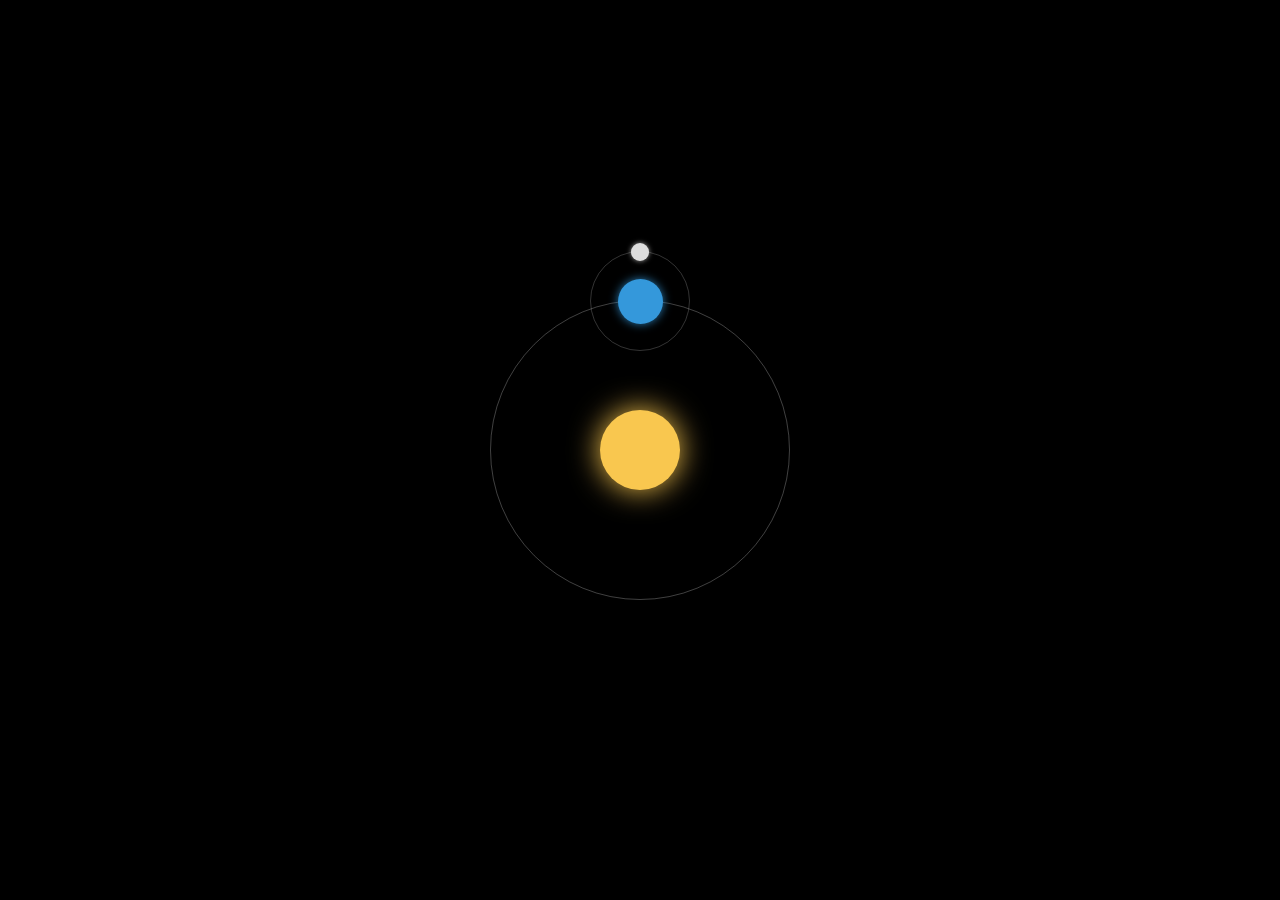
<file: A3/index.html>
<!DOCTYPE html>
<html lang="en">
<head>
    <meta charset="UTF-8">
    <meta name="viewport" content="width=device-width, initial-scale=1.0">
    <title>A3 - Moon Orbit</title>
    <link rel="stylesheet" href="style.css">
</head>
<body>

    <div class="solar-system">

        <!-- Sun -->
        <div class="sun"></div>

        <!-- Earth orbit around Sun -->
        <div class="earth-orbit">

            <!-- Earth -->
            <div class="earth">

                <!-- Moon orbit around Earth -->
                <div class="moon-orbit">

                    <!-- Moon -->
                    <div class="moon"></div>

                </div>

            </div>

        </div>

    </div>

</body>
</html>
</file>
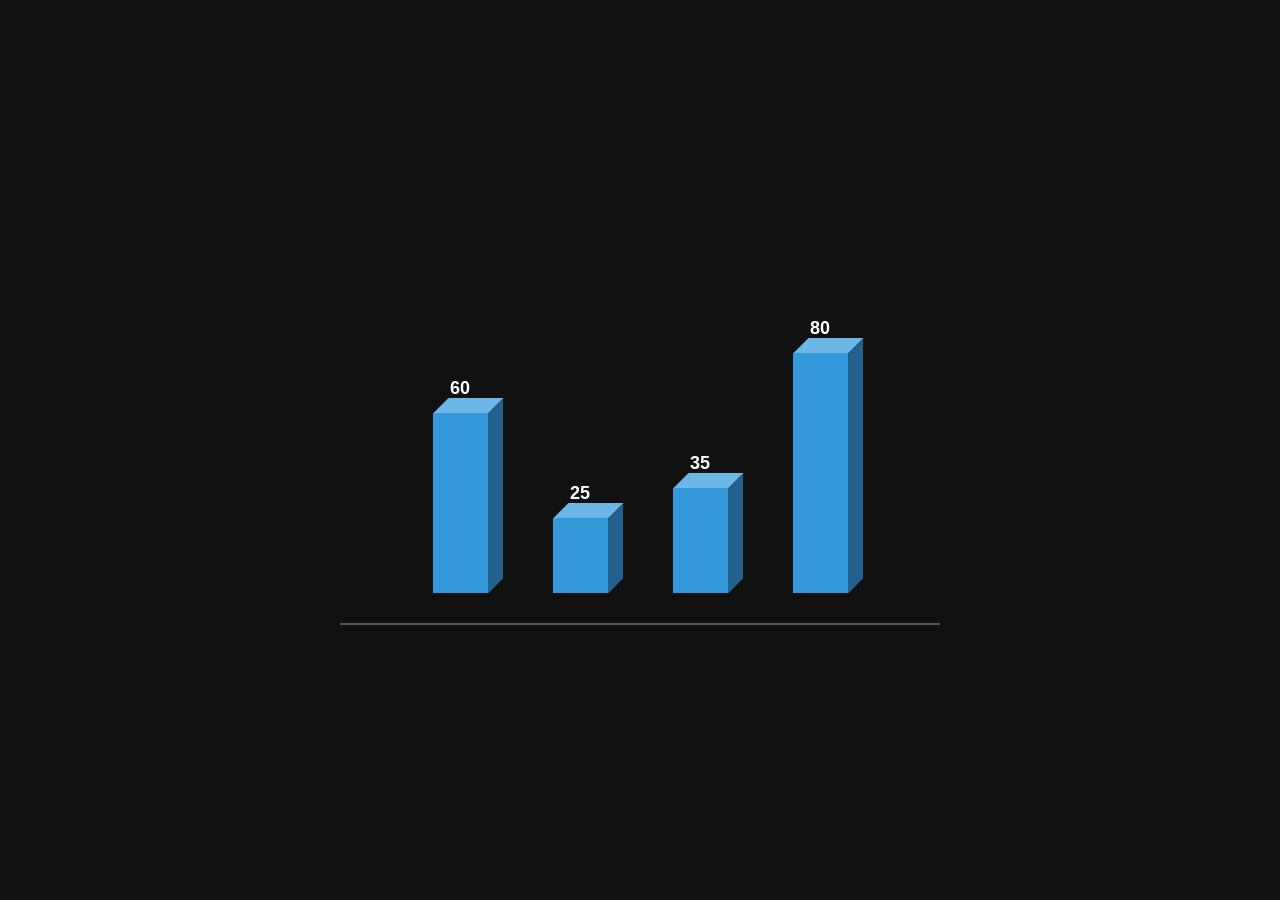
<file: A5/index.html>
<!DOCTYPE html>
<html lang="en">
<head>
    <meta charset="UTF-8">
    <meta name="viewport" content="width=device-width, initial-scale=1.0">
    <title>A5 - 3D Chart</title>
    <link rel="stylesheet" href="style.css">
</head>
<body>

    <div class="chart">

        <div class="bar" data-value="60">
            <span>60</span>
        </div>

        <div class="bar" data-value="25">
            <span>25</span>
        </div>

        <div class="bar" data-value="35">
            <span>35</span>
        </div>

        <div class="bar" data-value="80">
            <span>80</span>
        </div>

    </div>

</body>
</html>
</file>
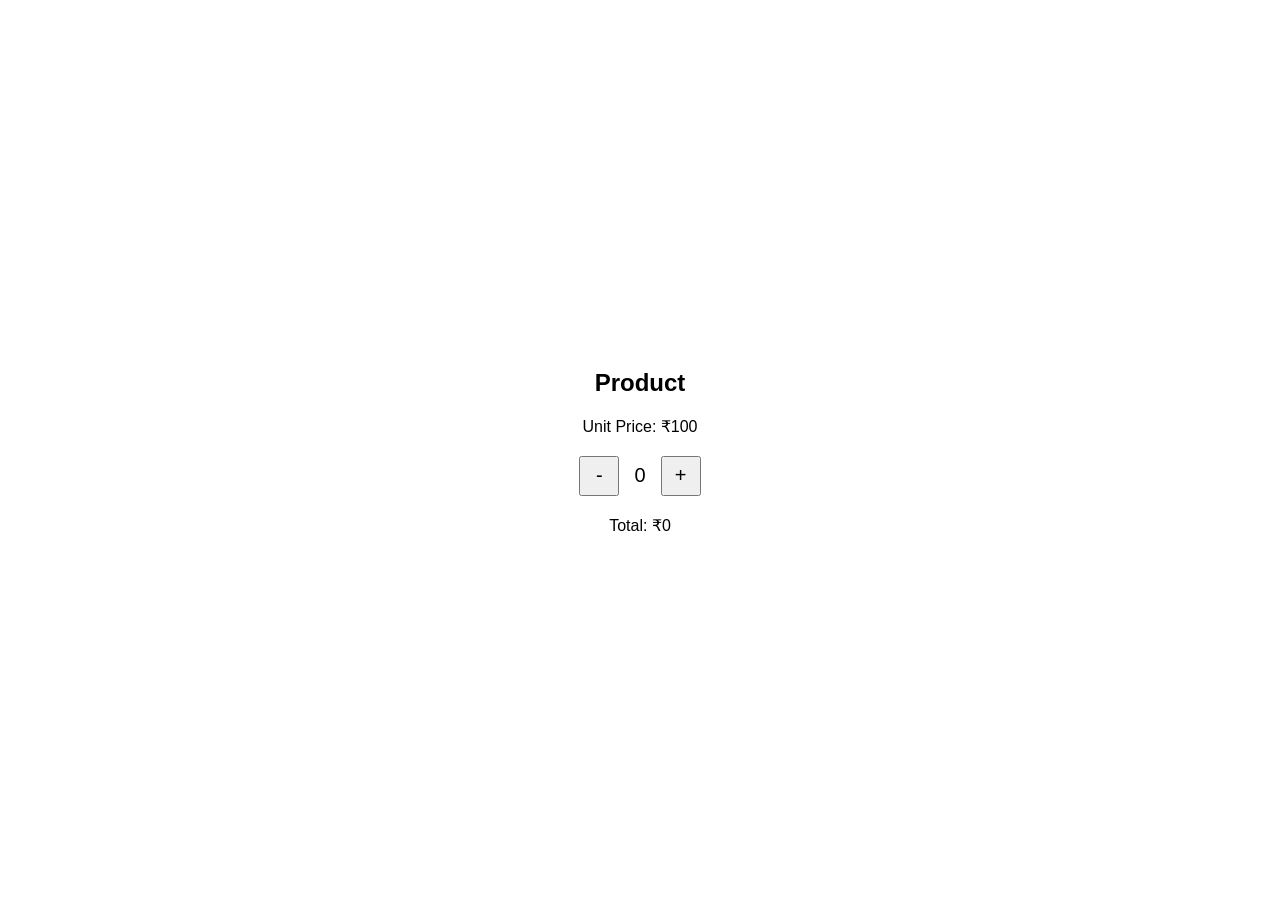
<file: B1/index.html>
<!DOCTYPE html>
<html lang="en">
<head>
    <meta charset="UTF-8">
    <meta name="viewport" content="width=device-width, initial-scale=1.0">
    <title>B1 - POS Quantity Calculator</title>
    <link rel="stylesheet" href="style.css">
</head>
<body>

    <div class="product">

        <h2>Product</h2>

        <p>Unit Price: ₹100</p>

        <div class="quantity">
            <button id="minus">-</button>

            <span id="quantity">0</span>

            <button id="plus">+</button>
        </div>

        <p>Total: ₹<span id="total">0</span></p>

    </div>

    <script src="script.js"></script>

</body>
</html>
</file>
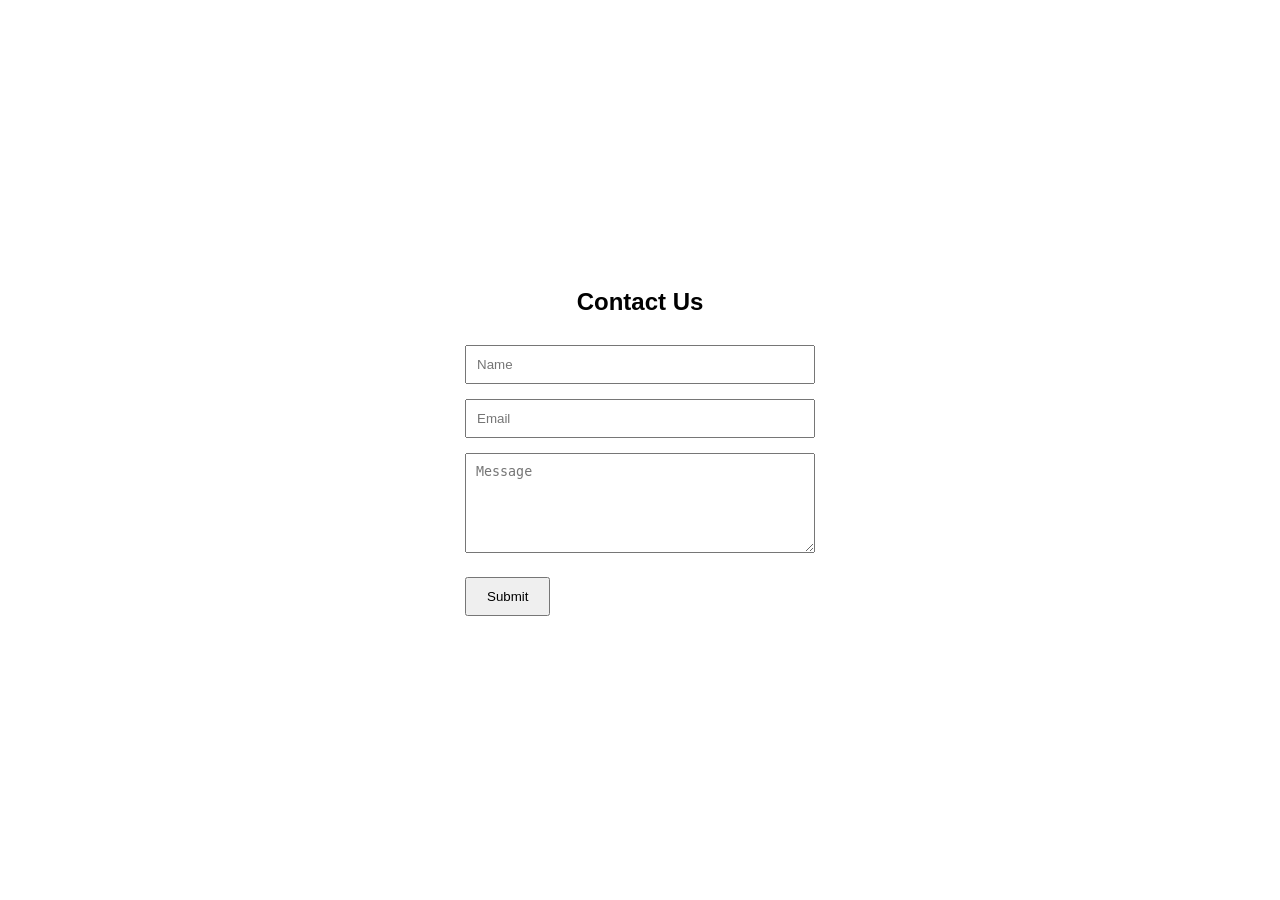
<file: B2/index.html>
<!DOCTYPE html>
<html lang="en">
<head>
    <meta charset="UTF-8">
    <meta name="viewport" content="width=device-width, initial-scale=1.0">
    <title>B2 - Contact Form Validation</title>
    <link rel="stylesheet" href="style.css">
</head>
<body>

    <form id="contactForm">

        <h2>Contact Us</h2>

        <input
            type="text"
            id="name"
            placeholder="Name"
        >
        <small id="nameError"></small>

        <input
            type="email"
            id="email"
            placeholder="Email"
        >
        <small id="emailError"></small>

        <textarea
            id="message"
            placeholder="Message"
        ></textarea>
        <small id="messageError"></small>

        <button type="submit">Submit</button>

        <p id="success"></p>

    </form>

    <script src="script.js"></script>

</body>
</html>
</file>
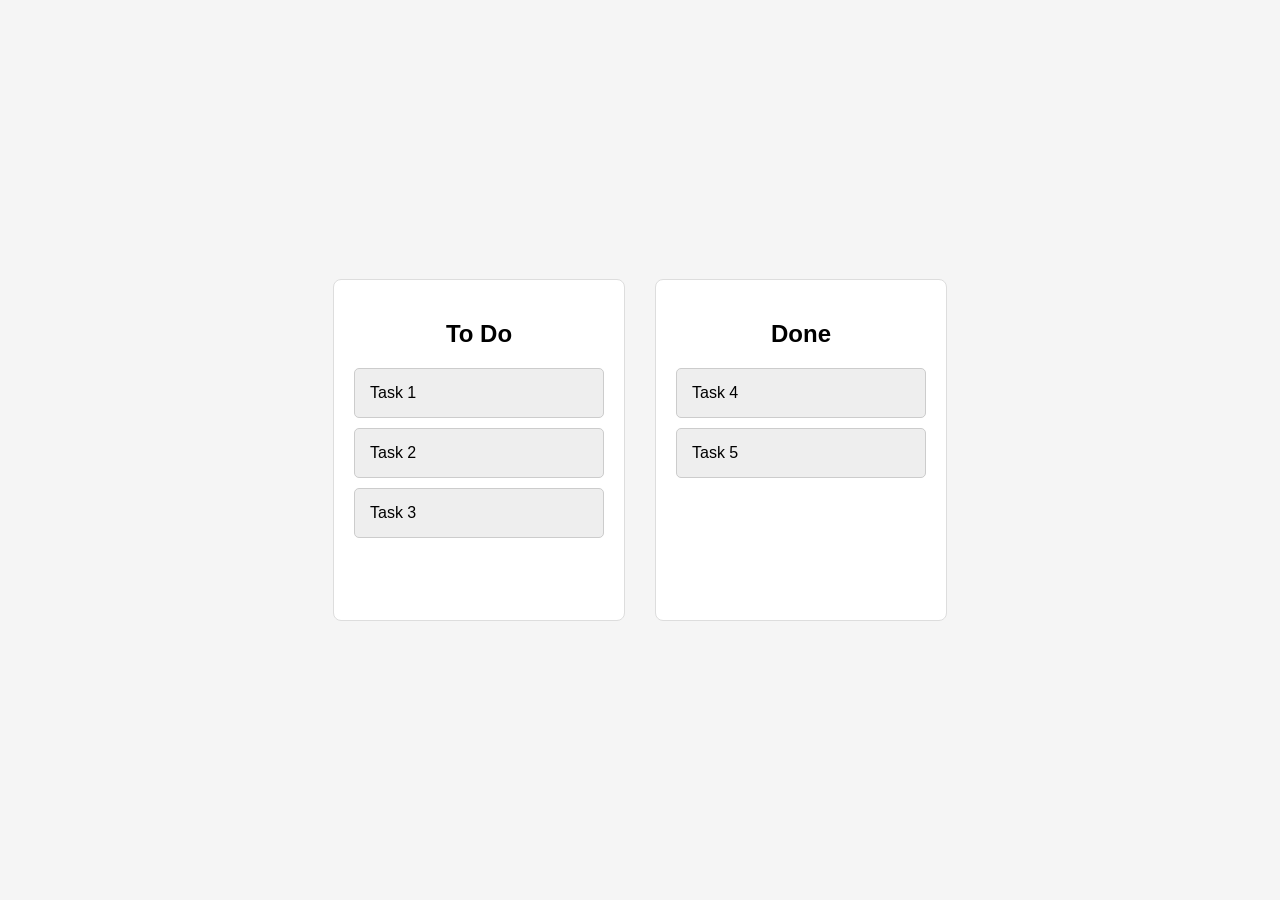
<file: B3/index.html>
<!DOCTYPE html>
<html lang="en">
<head>
    <meta charset="UTF-8">
    <meta name="viewport" content="width=device-width, initial-scale=1.0">
    <title>B3 - Sortable To Do / Done</title>
    <link rel="stylesheet" href="style.css">
</head>
<body>

    <div class="lists">

        <div class="list">
            <h2>To Do</h2>

            <div class="items" id="todo">
                <div class="item" draggable="true">Task 1</div>
                <div class="item" draggable="true">Task 2</div>
                <div class="item" draggable="true">Task 3</div>
            </div>
        </div>


        <div class="list">
            <h2>Done</h2>

            <div class="items" id="done">
                <div class="item" draggable="true">Task 4</div>
                <div class="item" draggable="true">Task 5</div>
            </div>
        </div>

    </div>

    <script src="script.js"></script>

</body>
</html>
</file>
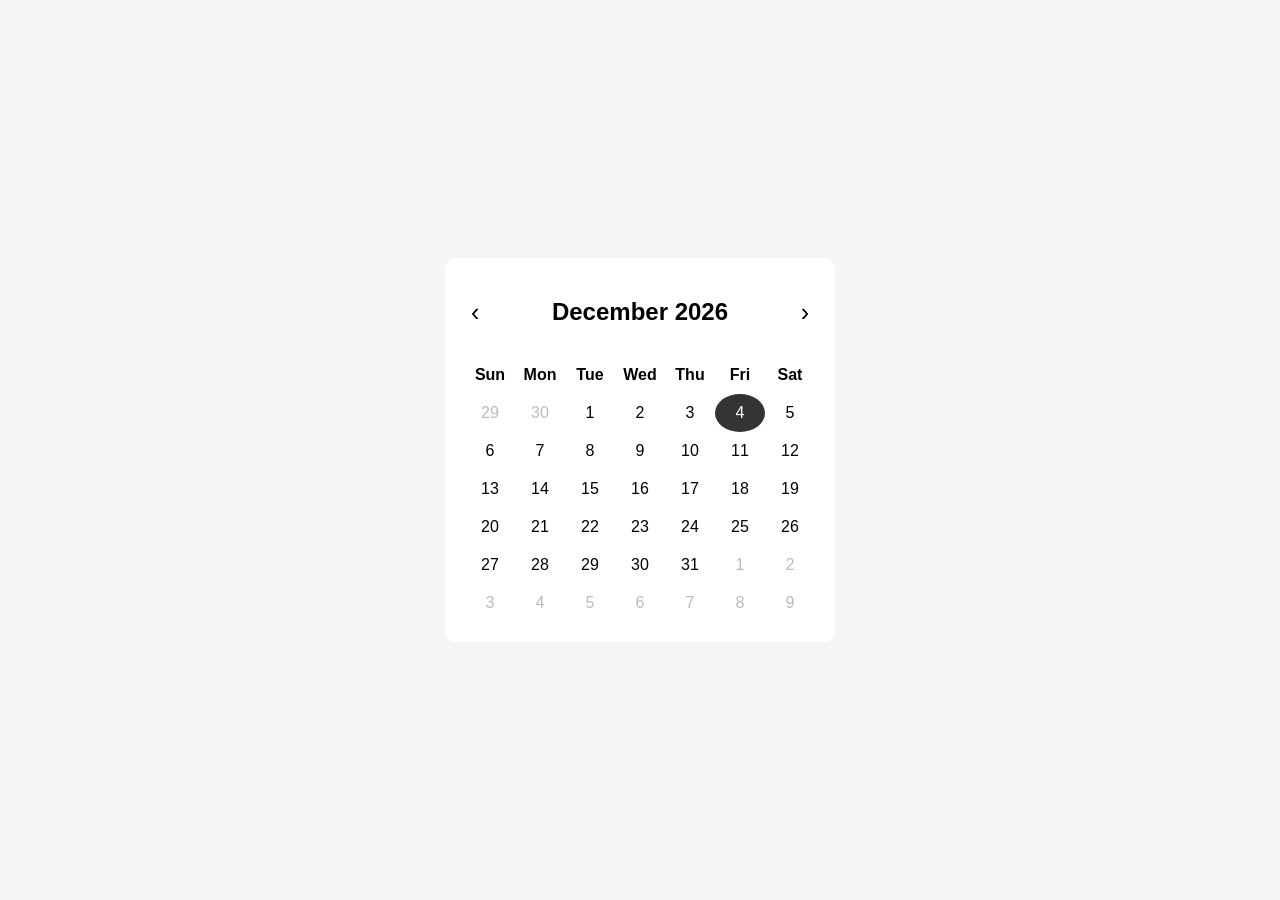
<file: B4/index.html>
<!DOCTYPE html>
<html lang="en">
<head>
    <meta charset="UTF-8">
    <meta name="viewport" content="width=device-width, initial-scale=1.0">
    <title>B4 - Mini Calendar</title>
    <link rel="stylesheet" href="style.css">
</head>
<body>

    <div class="calendar">

        <div class="header">
            <button id="prev">‹</button>

            <h2 id="monthYear"></h2>

            <button id="next">›</button>
        </div>

        <div class="days">
            <div>Sun</div>
            <div>Mon</div>
            <div>Tue</div>
            <div>Wed</div>
            <div>Thu</div>
            <div>Fri</div>
            <div>Sat</div>
        </div>

        <div class="dates" id="dates"></div>

    </div>

    <script src="script.js"></script>

</body>
</html>
</file>
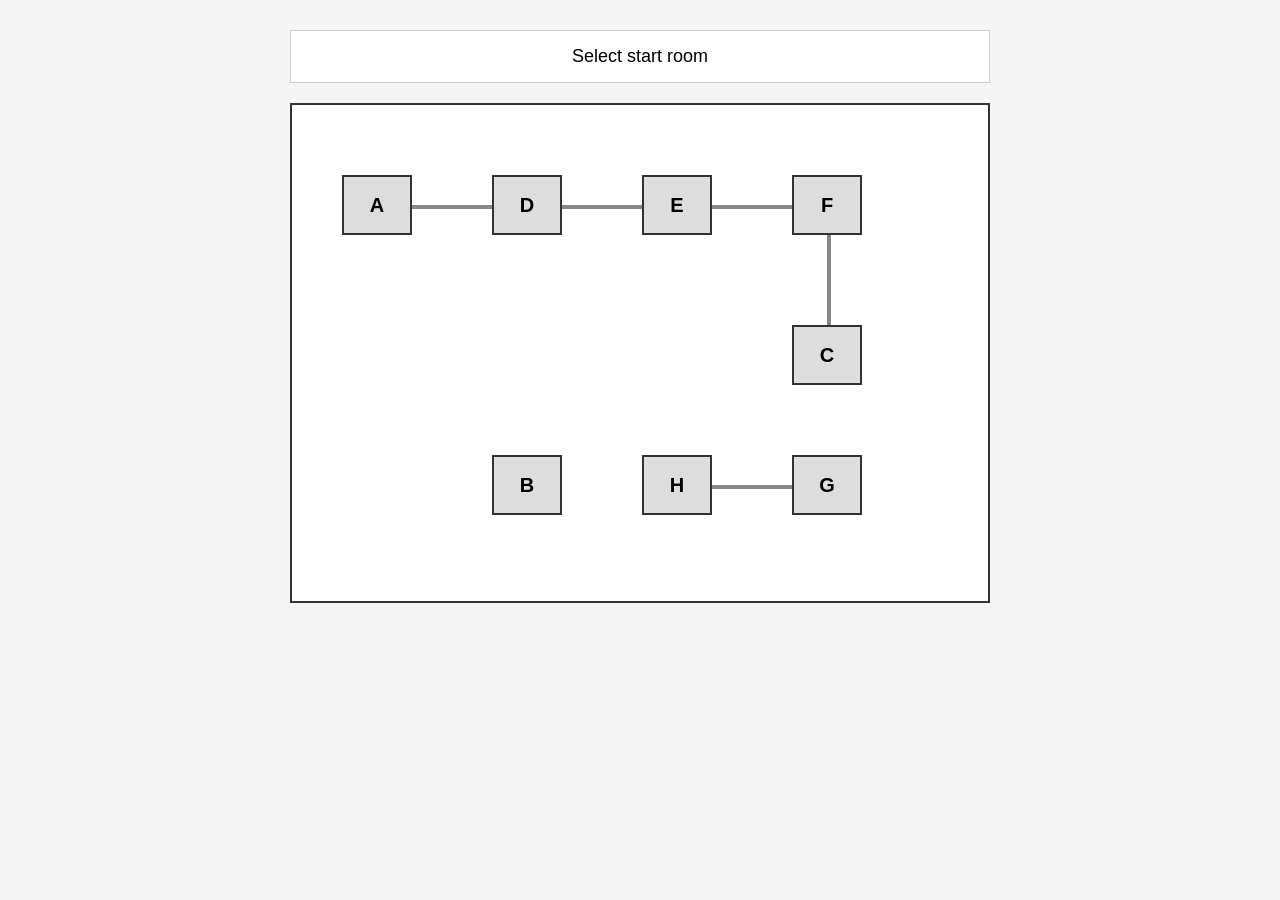
<file: B5/index.html>
<!DOCTYPE html>
<html lang="en">
<head>
    <meta charset="UTF-8">
    <meta name="viewport" content="width=device-width, initial-scale=1.0">
    <title>B5 - Floor Plan Pathfinder</title>
    <link rel="stylesheet" href="style.css">
</head>
<body>

    <div class="result" id="result">
        Select start room
    </div>

    <div class="floor-plan">

        <div class="room" id="A">A</div>
        <div class="room" id="B">B</div>
        <div class="room" id="C">C</div>
        <div class="room" id="D">D</div>
        <div class="room" id="E">E</div>
        <div class="room" id="F">F</div>
        <div class="room" id="G">G</div>
        <div class="room" id="H">H</div>

        <!-- Corridors -->
        <div class="line a-d"></div>
        <div class="line d-e"></div>
        <div class="line e-f"></div>
        <div class="line f-g"></div>
        <div class="line g-h"></div>
        <div class="line f-c"></div>

    </div>

    <script src="script.js"></script>

</body>
</html>
</file>
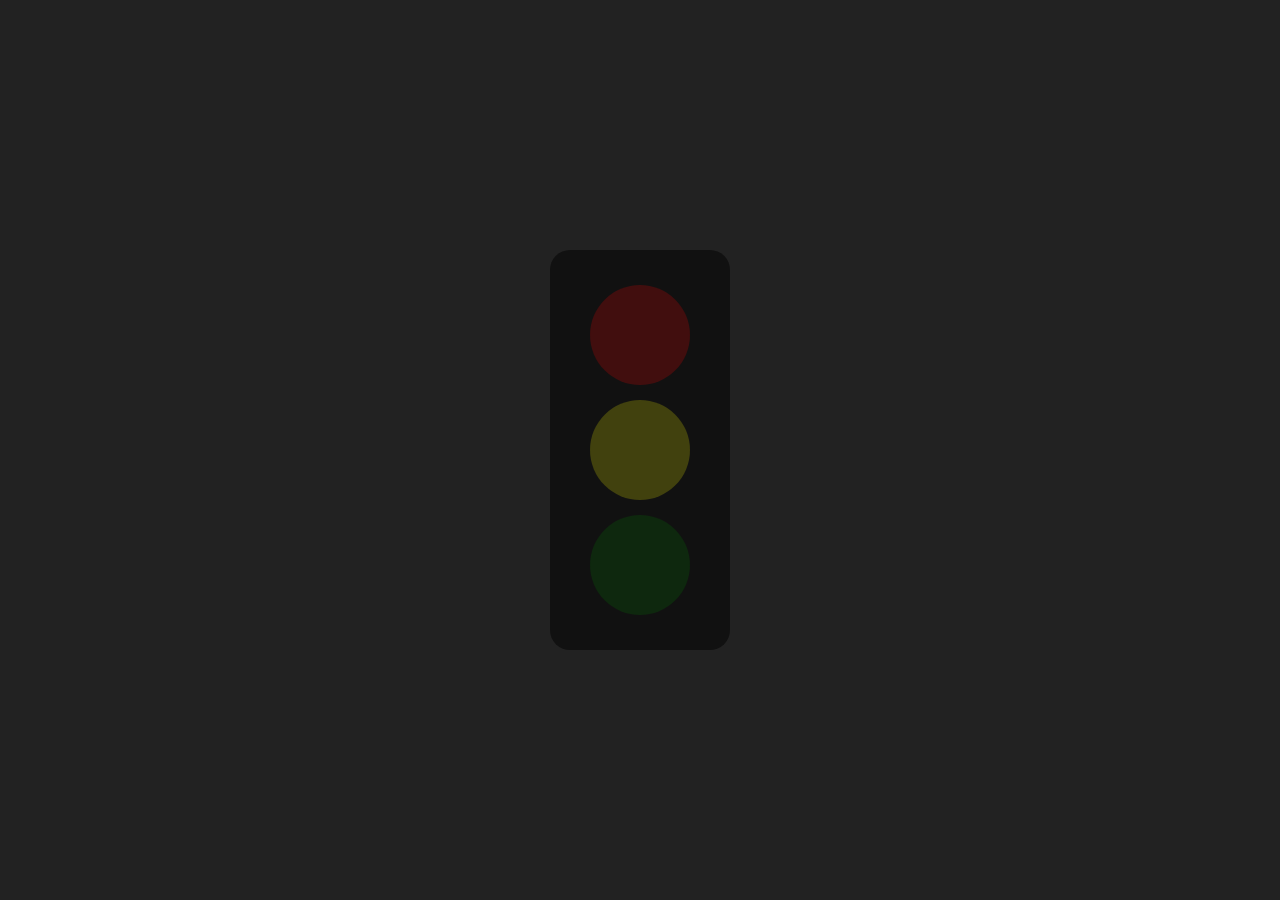
<file: A1/index2.html>
<!DOCTYPE html>
<html lang="en">
<head>
    <meta charset="UTF-8">
    <meta name="viewport" content="width=device-width, initial-scale=1.0">

    <title>Traffic Light Countdown</title>

<link rel="stylesheet" href="style.css">
</head>

<body>

    <div class="traffic-light">
<div class="light red"></div>
      <div class="light yellow"></div>
<div class="light green"></div>
        

          

    </div>

</body>
</html>
</file>
<file: A3/style.css>
* {
    box-sizing: border-box;
}

body {
    margin: 0;
    height: 100vh;

    display: flex;
    justify-content: center;
    align-items: center;

    background: #000;
    overflow: hidden;
}

.solar-system {
    position: relative;

    width: 500px;
    height: 500px;
}


/* =========================
   SUN
========================= */

.sun {
    position: absolute;

    width: 80px;
    height: 80px;

    top: 50%;
    left: 50%;

    transform: translate(-50%, -50%);

    background: #f9c74f;

    border-radius: 50%;

    box-shadow: 0 0 30px #f9c74f;
}


/* =========================
   EARTH ORBIT
========================= */

.earth-orbit {
    position: absolute;

    width: 300px;
    height: 300px;

    top: 50%;
    left: 50%;

    margin-left: -150px;
    margin-top: -150px;

    border: 1px solid rgba(255, 255, 255, 0.25);

    border-radius: 50%;

    animation: earthOrbit 8s linear infinite;
}


/* =========================
   EARTH
========================= */

.earth {
    position: absolute;

    width: 45px;
    height: 45px;

    top: -22.5px;
    left: 50%;

    margin-left: -22.5px;

    background: #3498db;

    border-radius: 50%;

    box-shadow: 0 0 10px rgba(52, 152, 219, 0.8);
}


/* =========================
   MOON ORBIT
========================= */

.moon-orbit {
    position: absolute;

    width: 100px;
    height: 100px;

    top: 50%;
    left: 50%;

    margin-left: -50px;
    margin-top: -50px;

    border: 1px solid rgba(255, 255, 255, 0.2);

    border-radius: 50%;

    animation: moonOrbit 2s linear infinite;
}


/* =========================
   MOON
========================= */

.moon {
    position: absolute;

    width: 18px;
    height: 18px;

    top: -9px;
    left: 50%;

    margin-left: -9px;

    background: #ddd;

    border-radius: 50%;

    box-shadow: 0 0 5px rgba(255, 255, 255, 0.6);
}


/* =========================
   EARTH ANIMATION
========================= */

@keyframes earthOrbit {

    from {
        transform: rotate(0deg);
    }

    to {
        transform: rotate(360deg);
    }

}


/* =========================
   MOON ANIMATION
========================= */

@keyframes moonOrbit {

    from {
        transform: rotate(0deg);
    }

    to {
        transform: rotate(360deg);
    }

}
</file>
<file: A5/style.css>
* {
    box-sizing: border-box;
}

body {
    margin: 0;
    height: 100vh;

    display: flex;
    justify-content: center;
    align-items: center;

    background: #111;

    font-family: Arial, sans-serif;
}

.chart {
    width: 600px;
    height: 350px;

    display: flex;
    align-items: flex-end;
    justify-content: space-around;

    padding: 30px 60px;

    border-bottom: 2px solid #555;
}

.bar {
    position: relative;

    width: 55px;

    background: #3498db;

    transform: scaleY(0);
    transform-origin: bottom;

    animation: fill 1.5s ease-out forwards;
}


/* Values */

.bar span {
    position: absolute;

    top: -35px;
    left: 50%;

    transform: translateX(-50%);

    color: white;

    font-size: 18px;
    font-weight: bold;
}


/* Bar Heights */

.bar:nth-child(1) {
    height: 180px;
}

.bar:nth-child(2) {
    height: 75px;
}

.bar:nth-child(3) {
    height: 105px;
}

.bar:nth-child(4) {
    height: 240px;
}


/* 3D Top Face */

.bar::before {
    content: "";

    position: absolute;

    top: -15px;
    left: 8px;

    width: 55px;
    height: 15px;

    background: #6db7e8;

    transform: skewX(-45deg);
}


/* 3D Side Face */

.bar::after {
    content: "";

    position: absolute;

    top: -7px;
    right: -15px;

    width: 15px;
    height: 100%;

    background: #21618c;

    transform: skewY(-45deg);
}


/* Fill Animation */

@keyframes fill {
    from {
        transform: scaleY(0);
    }

    to {
        transform: scaleY(1);
    }
}
</file>
<file: B1/style.css>
body {
    margin: 0;
    height: 100vh;

    display: flex;
    justify-content: center;
    align-items: center;

    font-family: Arial, sans-serif;
}

.product {
    text-align: center;
}

.quantity {
    display: flex;
    justify-content: center;
    align-items: center;
    gap: 15px;

    margin: 20px 0;
}

button {
    width: 40px;
    height: 40px;

    font-size: 20px;
    cursor: pointer;
}

#quantity {
    font-size: 20px;
}
</file>
<file: B2/style.css>
body {
    margin: 0;
    height: 100vh;

    display: flex;
    justify-content: center;
    align-items: center;

    font-family: Arial, sans-serif;
}

form {
    width: 350px;
}

h2 {
    text-align: center;
}

input,
textarea {
    width: 100%;
    padding: 10px;
    margin-top: 10px;
    box-sizing: border-box;
}

textarea {
    height: 100px;
}

button {
    margin-top: 15px;
    padding: 10px 20px;
}

small {
    display: block;
    color: red;
    margin-top: 5px;
}

#success {
    color: green;
}
</file>
<file: B3/style.css>
body {
    margin: 0;
    min-height: 100vh;

    display: flex;
    justify-content: center;
    align-items: center;

    font-family: Arial, sans-serif;
    background: #f5f5f5;
}

.lists {
    display: flex;
    gap: 30px;
}

.list {
    width: 250px;
    min-height: 300px;

    padding: 20px;

    background: white;
    border: 1px solid #ddd;
    border-radius: 8px;
}

.list h2 {
    text-align: center;
}

.items {
    min-height: 200px;
}

.item {
    padding: 15px;
    margin-bottom: 10px;

    background: #eee;
    border: 1px solid #ccc;
    border-radius: 5px;

    cursor: grab;
}

.item:active {
    cursor: grabbing;
}
</file>
<file: B4/style.css>
body {
    margin: 0;
    height: 100vh;

    display: flex;
    justify-content: center;
    align-items: center;

    font-family: Arial, sans-serif;
    background: #f5f5f5;
}

.calendar {
    width: 350px;
    background: white;
    padding: 20px;
    border-radius: 10px;
}

.header {
    display: flex;
    justify-content: space-between;
    align-items: center;
}

.header button {
    border: 0;
    background: none;
    font-size: 25px;
    cursor: pointer;
}

.days,
.dates {
    display: grid;
    grid-template-columns: repeat(7, 1fr);
    text-align: center;
}

.days {
    margin: 20px 0 10px;
    font-weight: bold;
}

.dates div {
    padding: 10px;
}

.other-month {
    color: #bbb;
}

.today {
    background: #333;
    color: white;
    border-radius: 50%;
}
</file>
<file: B5/style.css>
* {
    box-sizing: border-box;
}

body {
    margin: 0;
    font-family: Arial, sans-serif;
    background: #f5f5f5;
}

.result {
    width: 700px;
    margin: 30px auto 20px;
    padding: 15px;

    background: white;
    border: 1px solid #ccc;

    text-align: center;
    font-size: 18px;
}

.floor-plan {
    position: relative;

    width: 700px;
    height: 500px;

    margin: auto;

    background: white;
    border: 2px solid #333;
}


/* Rooms */

.room {
    position: absolute;

    width: 70px;
    height: 60px;

    display: flex;
    justify-content: center;
    align-items: center;

    background: #ddd;
    border: 2px solid #333;

    cursor: pointer;

    font-size: 20px;
    font-weight: bold;

    z-index: 2;
}

.room:hover {
    background: #bbb;
}

.room.selected {
    background: #f5c542;
}

.room.path {
    background: #5cb85c;
    color: white;
}


/* Room positions */

#A {
    left: 50px;
    top: 70px;
}

#D {
    left: 200px;
    top: 70px;
}

#E {
    left: 350px;
    top: 70px;
}

#F {
    left: 500px;
    top: 70px;
}

#C {
    left: 500px;
    top: 220px;
}

#G {
    left: 500px;
    top: 350px;
}

#H {
    left: 350px;
    top: 350px;
}

#B {
    left: 200px;
    top: 350px;
}


/* Corridors */

.line {
    position: absolute;

    height: 4px;

    background: #888;

    z-index: 1;
}

.a-d {
    width: 80px;
    left: 120px;
    top: 100px;
}

.d-e {
    width: 80px;
    left: 270px;
    top: 100px;
}

.e-f {
    width: 80px;
    left: 420px;
    top: 100px;
}

.f-g {
    width: 4px;
    height: 130px;

    left: 535px;
    top: 130px;
}

.g-h {
    width: 80px;
    left: 420px;
    top: 380px;
}

.f-c {
    width: 4px;
    height: 90px;

    left: 535px;
    top: 130px;
}
</file>
<file: A1/style.css>
* {
            box-sizing: border-box;
        }

        body {
            margin: 0;
            min-height: 100vh;

            display: flex;
            justify-content: center;
            align-items: center;

            background: #222;
            font-family: Arial, sans-serif;
        }

        .traffic-light {
            width: 180px;
            padding: 20px;

            background: #111;
            border-radius: 20px;
        }

        .light {
            width: 100px;
            height: 100px;

            margin: 15px auto;

            border-radius: 50%;

            display: flex;
            justify-content: center;
            align-items: center;

            font-size: 35px;
            font-weight: bold;

            opacity: 0.2;
        } 

        .green {
            background: green;

            animation:
                greenLight 13s infinite,
                greenCount 13s infinite;
        }

        @keyframes greenLight {

            0% {
                opacity: 1;
            }

            38.46% {
                opacity: 1;
            }

            38.47% {
                opacity: 0.2;
            }

            100% {
                opacity: 0.2;
            }
        }

        @keyframes greenCount {

            0% {
                content: "5";
            }

            7.69% {
                content: "5";
            }

            7.70% {
                content: "4";
            }

            15.38% {
                content: "4";
            }

            15.39% {
                content: "3";
            }

            23.07% {
                content: "3";
            }

            23.08% {
                content: "2";
            }

            30.76% {
                content: "2";
            }

            30.77% {
                content: "1";
            }

            38.46% {
                content: "1";
            }

            38.47% {
                content: "";
            }

            100% {
                content: "";
            }
        }
 

        .yellow {
            background: yellow;

            animation:
                yellowLight 13s infinite,
                yellowCount 13s infinite;
        }

        @keyframes yellowLight {

            0%, 38.46% {
                opacity: 0.2;
            }

            38.47%, 61.54% {
                opacity: 1;
            }

            61.55%, 100% {
                opacity: 0.2;
            }
        }

        @keyframes yellowCount {

            0%, 38.46% {
                content: "";
            }

            38.47% {
                content: "3";
            }

            46.15% {
                content: "3";
            }

            46.16% {
                content: "2";
            }

            53.84% {
                content: "2";
            }

            53.85% {
                content: "1";
            }

            61.54% {
                content: "1";
            }

            61.55%, 100% {
                content: "";
            }
        }
 

        .red {
            background: red;

            animation:
                redLight 13s infinite,
                redCount 13s infinite;
        }

        @keyframes redLight {

            0%, 61.54% {
                opacity: 0.2;
            }

            61.55%, 100% {
                opacity: 1;
            }
        }

        @keyframes redCount {

            0%, 61.54% {
                content: "";
            }

            61.55% {
                content: "5";
            }

            69.23% {
                content: "5";
            }

            69.24% {
                content: "4";
            }

            76.92% {
                content: "4";
            }

            76.93% {
                content: "3";
            }

            84.61% {
                content: "3";
            }

            84.62% {
                content: "2";
            }

            92.30% {
                content: "2";
            }

            92.31% {
                content: "1";
            }

            100% {
                content: "1";
            }
        }


 

        .light::after {
            content: "";
            color: white;
        }

        .green::after {
            animation: greenCount 13s infinite;
        }

        .yellow::after {
            animation: yellowCount 13s infinite;
        }

        .red::after {
            animation: redCount 13s infinite;
        }
</file>
